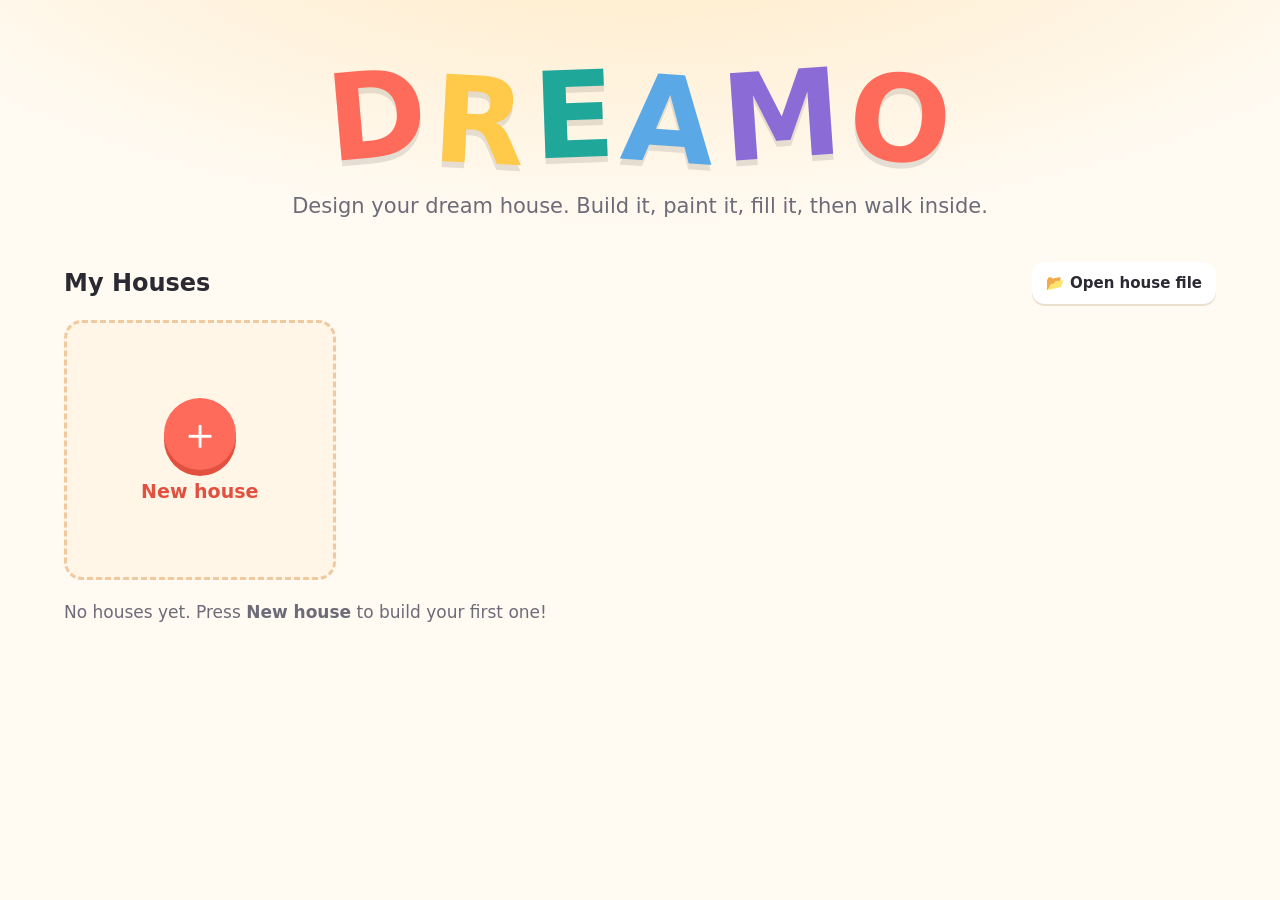
<file: index.html>
<!doctype html>
<html lang="en">
<head>
<meta charset="utf-8">
<meta name="viewport" content="width=device-width, initial-scale=1">
<title>DREAMO — design your dream house</title>
<meta name="description" content="Design your dream house in 3D. Draw the walls, paint, add furniture and a garden, pick a beach, forest, snowy mountain or city, then walk inside.">
<meta name="theme-color" content="#ff6b5a">
<!-- The picture and words shown when DREAMO is shared in a text or on social media. Remake share.png with tools/make-share-image.sh -->
<meta property="og:type" content="website">
<meta property="og:site_name" content="DREAMO">
<meta property="og:url" content="https://texasboots.github.io/dreamo/">
<meta property="og:title" content="DREAMO: design your dream house in 3D">
<meta property="og:description" content="Build it, paint it, fill it, then walk inside. Free, right in your browser.">
<meta property="og:image" content="https://texasboots.github.io/dreamo/share.png">
<meta property="og:image:width" content="1200">
<meta property="og:image:height" content="630">
<meta property="og:image:alt" content="The DREAMO logo next to a two-storey 3D beach house at sunset, with a red car and a pool">
<meta name="twitter:card" content="summary_large_image">
<meta name="twitter:title" content="DREAMO: design your dream house in 3D">
<meta name="twitter:description" content="Build it, paint it, fill it, then walk inside. Free, right in your browser.">
<meta name="twitter:image" content="https://texasboots.github.io/dreamo/share.png">
<link rel="icon" href="data:image/svg+xml,<svg xmlns='http://www.w3.org/2000/svg' viewBox='0 0 100 100'><text y='.9em' font-size='90'>🏡</text></svg>">
<link rel="stylesheet" href="css/dreamo.css">
<script type="importmap">{ "imports": { "three": "./vendor/three/three.module.js", "three/addons/": "./vendor/three/addons/" } }</script>
</head>
<body>
<main id="home">
  <header class="hero">
    <h1 class="logo" aria-label="DREAMO"><span>D</span><span>R</span><span>E</span><span>A</span><span>M</span><span>O</span></h1>
    <p>Design your dream house. Build it, paint it, fill it, then walk inside.</p>
  </header>
  <div class="shelfbar">
    <h2 class="shelf">My Houses</h2>
    <button id="openFile" class="btn">📂 Open house file</button>
    <button id="backupAll" class="btn" hidden>💾 Save all to a file</button>
  </div>
  <div id="houses" class="houses"></div>
  <p id="empty" class="empty" hidden>No houses yet. Press <b>New house</b> to build your first one!</p>
</main>

<div id="builder" hidden>
  <canvas id="view"></canvas>
  <header id="topbar"></header>
  <aside id="left"></aside>
  <aside id="right"></aside>
  <div id="tip"></div>
  <div id="hint"></div>
  <footer id="bottombar"></footer>
  <div id="measure" hidden></div>
  <div id="walkhud">
    <div class="keys"><b>W A S D</b> or arrows to walk · move the mouse to look · <b>Shift</b> to run · click the view to grab the mouse</div>
    <button id="leave" class="btn walk">⬅ Back to building (Esc)</button>
    <div class="dot"></div>
  </div>
</div>
<div id="modal" hidden></div>
<script type="module" src="js/main.js"></script>
</body>
</html>
</file>
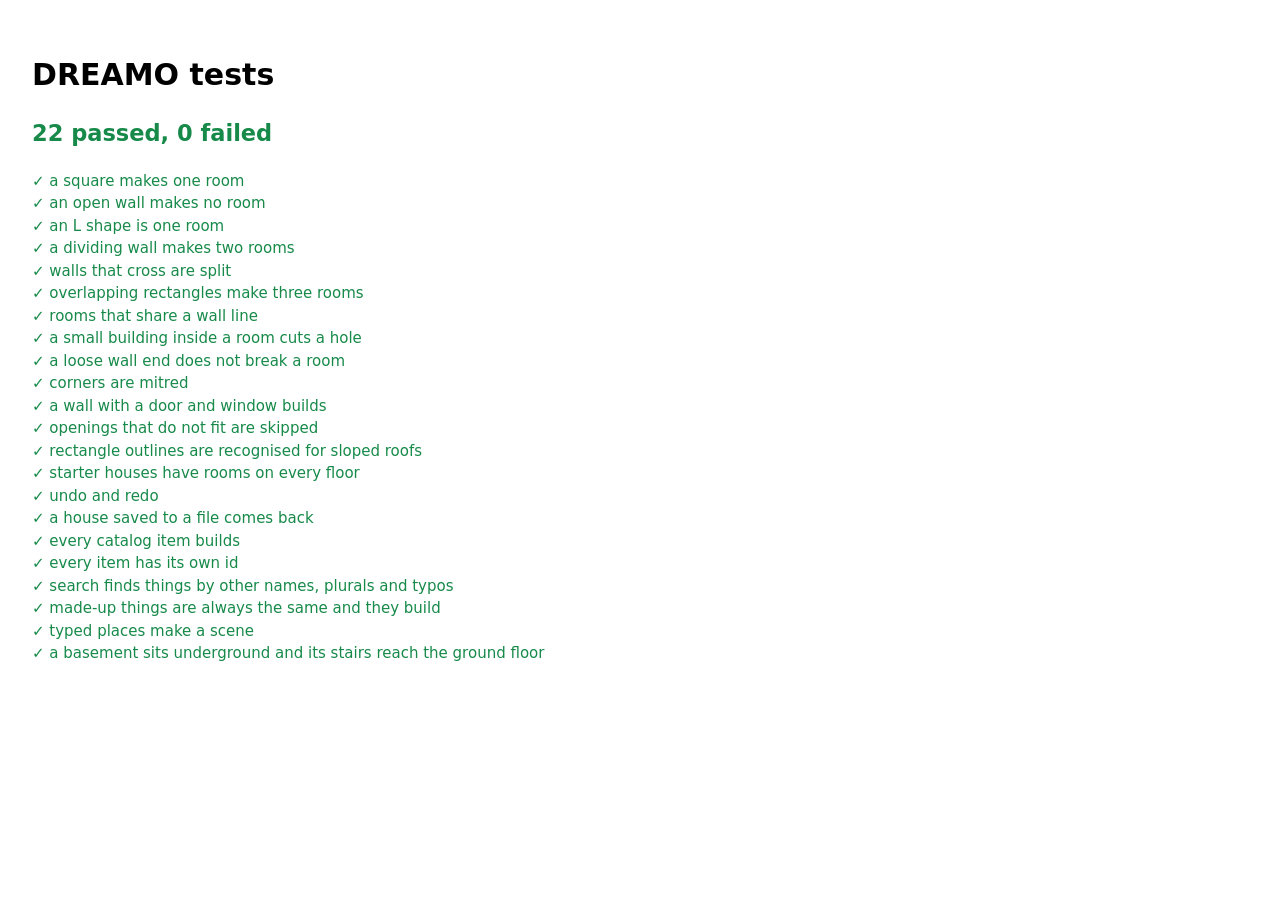
<file: tests.html>
<!doctype html><html><head><meta charset="utf-8"><title>DREAMO tests</title>
<script type="importmap">{ "imports": { "three": "./vendor/three/three.module.js", "three/addons/": "./vendor/three/addons/" } }</script>
<style>body{font:15px/1.5 system-ui;padding:24px} .ok{color:#178a4a} .bad{color:#c22;font-weight:700}</style></head>
<body><h1>DREAMO tests</h1><div id="out"></div><script type="module" src="js/tests/tests.js"></script></body></html>
</file>
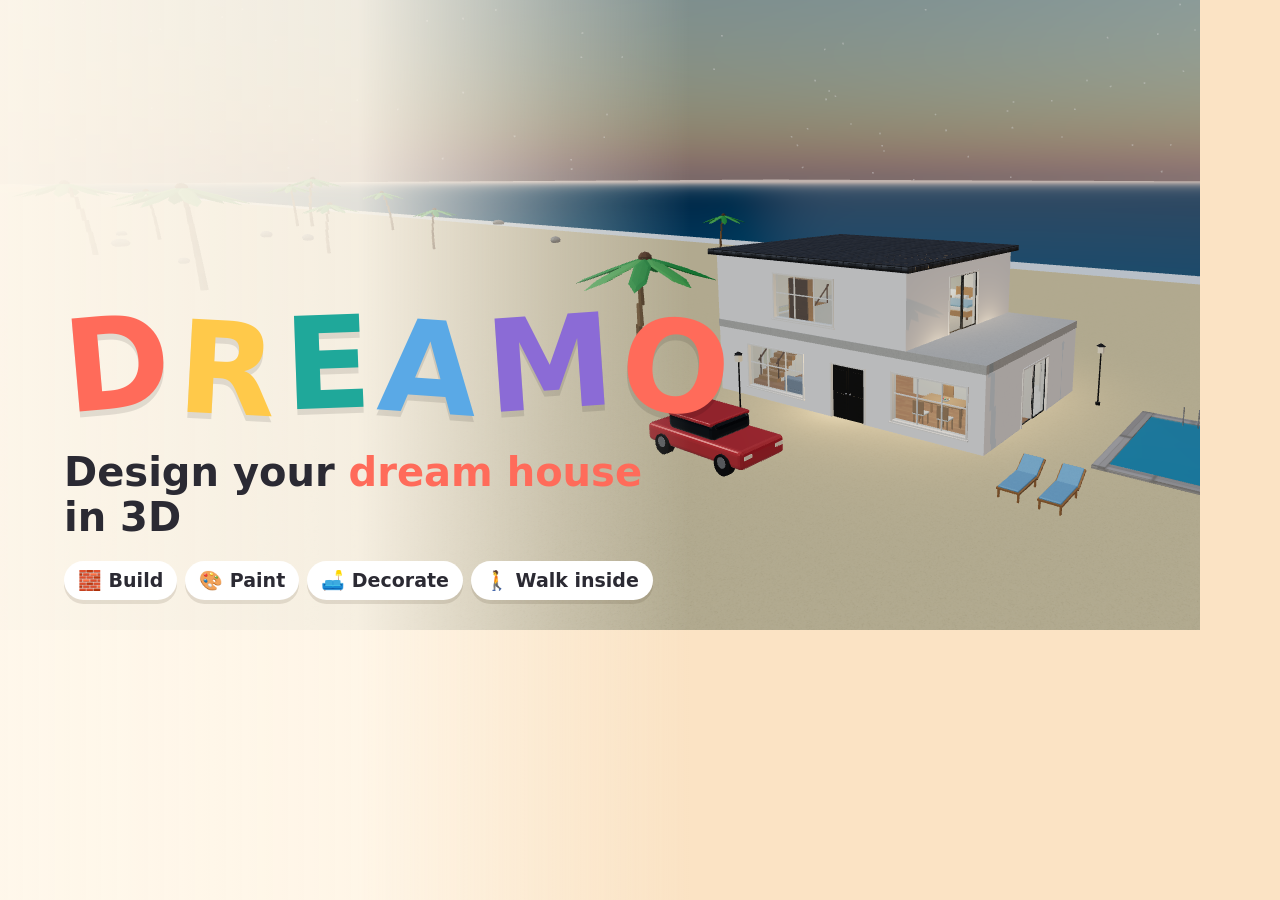
<file: tools/share-image.html>
<!doctype html>
<html lang="en">
<head>
<meta charset="utf-8">
<title>DREAMO share picture</title>
<!-- Draws the 1200×630 picture shown when DREAMO is shared in a text or on social media.
     Remake it with:  tools/make-share-image.sh   (try ?env=forest&starter=cottage&hour=17) -->
<link rel="stylesheet" href="../css/dreamo.css">
<script type="importmap">{ "imports": { "three": "../vendor/three/three.module.js", "three/addons/": "../vendor/three/addons/" } }</script>
<style>
  html, body { margin: 0; width: 1200px; height: 630px; overflow: hidden; background: #fbe3c4; }
  #view { position: absolute; inset: 0; width: 1200px; height: 630px; display: block; }
  .fade { position: absolute; inset: 0; background: linear-gradient(90deg, rgba(255, 248, 236, .97) 0%, rgba(255, 248, 236, .88) 28%, rgba(255, 248, 236, .3) 44%, rgba(255, 248, 236, 0) 54%); }
  .words { position: absolute; left: 64px; top: 0; bottom: 0; width: 620px; display: flex; flex-direction: column; justify-content: center; gap: 22px; }
  .logo { font-size: 128px; }
  .tag { font-size: 40px; font-weight: 900; line-height: 1.12; color: var(--ink); }
  .tag em { font-style: normal; color: var(--coral); }
  .chips { display: flex; flex-wrap: nowrap; gap: 8px; }
  .chips span { background: #fff; border-radius: 999px; padding: 8px 14px; font-size: 19px; font-weight: 800; white-space: nowrap; color: var(--ink); box-shadow: 0 4px 0 rgba(60, 40, 20, .12); }
</style>
</head>
<body>
<canvas id="view"></canvas>
<div class="fade"></div>
<div class="words">
  <h1 class="logo" aria-label="DREAMO"><span>D</span><span>R</span><span>E</span><span>A</span><span>M</span><span>O</span></h1>
  <p class="tag">Design your <em>dream house</em> in 3D</p>
  <div class="chips"><span>🧱 Build</span><span>🎨 Paint</span><span>🛋️ Decorate</span><span>🚶 Walk inside</span></div>
</div>
<script type="module">
import * as THREE from 'three';
import { Stage } from '../js/scene/stage.js';
import { HouseView } from '../js/scene/houseView.js';
import { newHouse } from '../js/model.js';

const q = new URLSearchParams(location.search);
const env = q.get('env') || 'beach', starter = q.get('starter') || 'modern', hour = +(q.get('hour') || 17.9);
const stage = new Stage(document.getElementById('view')), view = new HouseView(stage.scene);
const house = newHouse('Share', env, starter); house.roof.style = q.get('roof') || house.roof.style;
stage.setEnv(env); stage.setTime(hour);
view.sync(house, { floor: house.floors.length - 1, showAll: true, walk: false, low: false });
stage.setLampSpots(view.lampSpots(house, 99));
stage.grid.visible = stage.overlay.visible = false;

// Aim at the house, then shift the picture so the house sits on the right, beside the words.
const box = new THREE.Box3().setFromObject(view.root), mid = box.getCenter(new THREE.Vector3());
const size = box.getSize(new THREE.Vector3()).length(), turn = +(q.get('turn') || 0.62), dist = size * (+(q.get('zoom') || 0.86));
stage.camera.position.set(mid.x + Math.sin(turn) * dist, mid.y + dist * +(q.get('up') || 0.24), mid.z + Math.cos(turn) * dist);
stage.controls.target.copy(mid).add(new THREE.Vector3(0, +(q.get('lift') || 1.2), 0)); stage.controls.update();
stage.renderer.setPixelRatio(devicePixelRatio); stage.renderer.setSize(1200, 630, false);
stage.camera.aspect = 1200 / 630; stage.camera.setViewOffset(1200, 630, -275, 10, 1200, 630); stage.camera.updateProjectionMatrix();
stage.followSun(); stage.render();
document.title = 'ready';
</script>
</body>
</html>
</file>
<file: css/dreamo.css>
:root {
  --ink: #2b2a33; --soft: #6d6b78; --paper: #fffaf2; --card: rgba(255, 255, 255, .94); --line: #eadfce;
  --coral: #ff6b5a; --coral-d: #e2503f; --teal: #1fa89a; --sun: #ffc94a; --sky: #5aa9e6; --plum: #8b6bd6;
  --r: 18px; --shadow: 0 8px 24px rgba(60, 40, 20, .16);
  font-family: ui-rounded, "SF Pro Rounded", "Arial Rounded MT Bold", "Nunito", "Trebuchet MS", system-ui, sans-serif;
}
* { box-sizing: border-box; }
[hidden] { display: none !important; }
html, body { margin: 0; height: 100%; color: var(--ink); background: var(--paper); }
button, input { font: inherit; color: inherit; }
button { cursor: pointer; border: 0; background: none; }
button:focus-visible, input:focus-visible { outline: 3px solid var(--sky); outline-offset: 2px; }
h1, h2, h3, h4, p { margin: 0; }

/* ---------- My Houses ---------- */
#home { min-height: 100%; padding: 0 clamp(16px, 5vw, 64px) 64px; background: radial-gradient(1200px 500px at 50% -120px, #ffe9c2, transparent 70%), var(--paper); }
.hero { text-align: center; padding: 56px 0 36px; }
.logo { font-size: clamp(56px, 11vw, 120px); letter-spacing: .02em; line-height: 1; font-weight: 900; display: inline-flex; gap: .04em; }
.logo span { display: inline-block; text-shadow: 0 6px 0 rgba(0, 0, 0, .1); }
.logo span:nth-child(1) { color: var(--coral); transform: rotate(-5deg); } .logo span:nth-child(2) { color: var(--sun); transform: translateY(6px) rotate(3deg); }
.logo span:nth-child(3) { color: var(--teal); transform: rotate(-2deg); } .logo span:nth-child(4) { color: var(--sky); transform: translateY(5px) rotate(4deg); }
.logo span:nth-child(5) { color: var(--plum); transform: rotate(-4deg); } .logo span:nth-child(6) { color: var(--coral); transform: translateY(4px) rotate(5deg); }
.hero p { margin-top: 18px; font-size: clamp(16px, 2vw, 21px); color: var(--soft); }
.shelf { font-size: 24px; margin: 0; flex: 1; }
.shelfbar { display: flex; align-items: center; gap: 10px; flex-wrap: wrap; margin: 8px 0 16px; }
.houses { display: grid; grid-template-columns: repeat(auto-fill, minmax(240px, 1fr)); gap: 22px; }
.house { background: #fff; border-radius: var(--r); box-shadow: var(--shadow); overflow: hidden; display: flex; flex-direction: column; transition: transform .15s; }
.house:hover { transform: translateY(-4px); }
.house .pic { height: 170px; background-size: cover; background-position: center; width: 100%; }
.house .meta { padding: 12px 14px 4px; display: flex; flex-direction: column; gap: 2px; }
.house .meta b { font-size: 17px; overflow-wrap: anywhere; } .house small { color: var(--soft); }
.house .acts { display: flex; gap: 4px; padding: 6px 10px 10px; }
.house .acts button { width: 38px; height: 38px; border-radius: 12px; font-size: 17px; } .house .acts button:hover { background: #f3ece0; }
.house.new { min-height: 260px; align-items: center; justify-content: center; gap: 10px; border: 3px dashed #f0c9a0; background: #fff6e8; box-shadow: none; font-size: 19px; color: var(--coral-d); }
.house.new .plus { width: 72px; height: 72px; border-radius: 50%; background: var(--coral); color: #fff; font-size: 44px; display: grid; place-items: center; box-shadow: 0 6px 0 var(--coral-d); }
.empty { margin-top: 22px; color: var(--soft); font-size: 17px; }

/* ---------- new house chooser ---------- */
#modal { position: fixed; inset: 0; background: rgba(40, 30, 20, .5); display: grid; place-items: center; padding: 16px; z-index: 50; overflow: auto; }
.sheet { position: relative; background: var(--paper); border-radius: 26px; padding: 26px 28px 28px; width: min(760px, 100%); box-shadow: 0 30px 80px rgba(0, 0, 0, .35); display: flex; flex-direction: column; gap: 12px; }
.sheet h2 { font-size: 28px; } .sheet h3 { font-size: 17px; margin-top: 8px; color: var(--soft); }
.sheet .x { position: absolute; top: 14px; right: 14px; width: 40px; height: 40px; border-radius: 50%; background: #f1e8da; font-size: 18px; }
.choices { display: grid; grid-template-columns: repeat(4, 1fr); gap: 12px; }
.choice { background: #fff; border-radius: 16px; padding: 8px 8px 12px; display: flex; flex-direction: column; gap: 6px; align-items: center; border: 3px solid transparent; box-shadow: 0 3px 10px rgba(60, 40, 20, .1); text-align: center; }
.choice.on { border-color: var(--coral); } .choice small { color: var(--soft); font-size: 12.5px; line-height: 1.25; }
.scene { width: 100%; height: 84px; border-radius: 11px; display: grid; place-items: center; font-size: 40px; } .scene.plain { background: #fff1d9; }
.name { border: 2px solid var(--line); background: #fff; border-radius: 12px; padding: 9px 12px; font-size: 17px; font-weight: 700; min-width: 0; }
.btn.go { align-self: flex-end; margin-top: 8px; }

/* ---------- builder ---------- */
#builder { position: fixed; inset: 0; overflow: hidden; background: #cfe3ee; }
#view { position: absolute; inset: 0; width: 100%; height: 100%; display: block; touch-action: none; }
.btn { display: inline-flex; align-items: center; justify-content: center; gap: 7px; min-height: 42px; padding: 0 14px; border-radius: 13px; background: #fff; font-weight: 700; font-size: 15px; box-shadow: 0 2px 0 var(--line); white-space: nowrap; }
.btn:hover { background: #fff3e2; } .btn.on { background: var(--coral); color: #fff; box-shadow: 0 2px 0 var(--coral-d); }
.btn:disabled { opacity: .4; cursor: default; } .btn .ico { font-size: 18px; line-height: 1; }
.btn.go, .btn.walk { background: var(--teal); color: #fff; box-shadow: 0 4px 0 #14786e; font-size: 17px; min-height: 50px; padding: 0 22px; border-radius: 16px; }
.btn.go:hover, .btn.walk:hover { background: #23b9aa; }
#topbar { position: absolute; top: 12px; left: 12px; right: 12px; display: flex; gap: 10px; align-items: center; pointer-events: none; }
#topbar > * { pointer-events: auto; }
#topbar .home { box-shadow: var(--shadow); } #topbar .name { width: 210px; box-shadow: var(--shadow); border-color: transparent; }
.steps { display: flex; gap: 6px; background: var(--card); padding: 6px; border-radius: 20px; box-shadow: var(--shadow); margin: 0 auto; }
.step { display: flex; align-items: center; gap: 7px; padding: 8px 14px 8px 8px; border-radius: 15px; font-weight: 800; font-size: 15px; }
.step b { width: 26px; height: 26px; border-radius: 50%; background: #f1e8da; display: grid; place-items: center; font-size: 13px; }
.step:hover { background: #fff3e2; } .step.on { background: var(--coral); color: #fff; } .step.on b { background: #fff; color: var(--coral-d); }
.saved { font-size: 13px; font-weight: 700; color: #fff; background: rgba(30, 40, 50, .55); padding: 6px 10px; border-radius: 10px; opacity: 0; }
.saved.flash { animation: flash 2.2s; } @keyframes flash { 0%, 70% { opacity: 1; } 100% { opacity: 0; } }
#left, #right { position: absolute; top: 84px; bottom: 92px; display: flex; flex-direction: column; gap: 12px; pointer-events: none; }
#left { left: 12px; width: 168px; } #right { right: 12px; width: 286px; overflow-y: auto; padding-bottom: 4px; scrollbar-width: thin; }
.card { background: var(--card); border-radius: var(--r); box-shadow: var(--shadow); padding: 14px; display: flex; flex-direction: column; gap: 8px; pointer-events: auto; backdrop-filter: blur(8px); }
.card h3 { font-size: 16px; } .card h4 { font-size: 13px; color: var(--soft); margin: 4px 0 6px; }
.btn.tool { justify-content: flex-start; width: 100%; background: #f7f1e6; box-shadow: none; } .btn.tool.on { background: var(--coral); } .btn.tool.danger:hover { background: #ffd9d4; }
.grid2 { display: grid; grid-template-columns: 1fr 1fr; gap: 8px; }
.tile { background: #f7f1e6; border-radius: 14px; padding: 8px 6px; display: flex; flex-direction: column; align-items: center; gap: 4px; font-size: 13px; font-weight: 700; border: 3px solid transparent; text-align: center; line-height: 1.2; }
.tile:hover { background: #fff3e2; } .tile.on { border-color: var(--coral); background: #fff; } .tile .big { font-size: 30px; line-height: 1.2; } .tile img { width: 92px; height: 92px; }
.tabs { display: flex; flex-wrap: wrap; gap: 5px; } .tab { padding: 6px 9px; border-radius: 10px; background: #f1e8da; font-size: 12.5px; font-weight: 700; } .tab.on { background: var(--ink); color: #fff; }
.swatches { display: grid; grid-template-columns: repeat(6, 1fr); gap: 7px; } .swatches.wide { grid-template-columns: repeat(5, 1fr); } .swatches.small { grid-template-columns: repeat(5, 1fr); gap: 5px; }
.sw { aspect-ratio: 1; border-radius: 10px; border: 2px solid rgba(0, 0, 0, .12); } .sw:hover { transform: scale(1.1); } .sw.on { outline: 3px solid var(--coral); outline-offset: 2px; }
.steps-help { margin: 0; padding-left: 20px; display: flex; flex-direction: column; gap: 6px; font-size: 14px; line-height: 1.35; } .small { font-size: 12.5px; color: var(--soft); line-height: 1.4; }
.note { font-size: 13px; background: #fff3d1; border-radius: 10px; padding: 8px 10px; line-height: 1.35; }
#bottombar { position: absolute; left: 12px; right: 12px; bottom: 12px; display: flex; gap: 8px; align-items: center; flex-wrap: wrap; justify-content: center; pointer-events: none; }
#bottombar > * { pointer-events: auto; }
.group { display: flex; align-items: center; gap: 5px; background: var(--card); padding: 6px; border-radius: 17px; box-shadow: var(--shadow); }
.group label { font-size: 13px; font-weight: 800; color: var(--soft); padding: 0 4px 0 6px; } .group .btn { box-shadow: none; background: #f7f1e6; min-height: 38px; padding: 0 9px; } .group .btn.on { background: var(--coral); }
.group.time { padding: 6px 12px; font-size: 19px; } .group.time input { width: 100px; accent-color: var(--coral); }
#tip, #hint { position: absolute; left: 50%; transform: translateX(-50%); pointer-events: none; text-align: center; max-width: min(620px, calc(100% - 520px)); }
#tip { top: 78px; font-size: 14.5px; font-weight: 700; color: #fff; background: rgba(30, 40, 50, .6); padding: 7px 14px; border-radius: 12px; }
#hint { bottom: 132px; font-size: 15px; font-weight: 800; background: var(--sun); padding: 9px 16px; border-radius: 13px; box-shadow: var(--shadow); opacity: 0; }
#hint.pop { animation: pop 5s; } @keyframes pop { 0% { opacity: 0; transform: translate(-50%, 8px); } 6%, 85% { opacity: 1; transform: translate(-50%, 0); } 100% { opacity: 0; } }
#measure { position: fixed; pointer-events: none; background: var(--ink); color: #fff; font-weight: 800; font-size: 14px; padding: 4px 9px; border-radius: 9px; z-index: 5; }
#walkhud { display: none; }
.walking #topbar, .walking #left, .walking #right, .walking #bottombar, .walking #tip, .walking #hint { display: none; }
.walking #walkhud { display: block; }
#walkhud .keys { position: absolute; top: 14px; left: 50%; transform: translateX(-50%); background: rgba(30, 40, 50, .6); color: #fff; padding: 9px 16px; border-radius: 13px; font-size: 14.5px; text-align: center; }
#walkhud #leave { position: absolute; bottom: 16px; left: 16px; }
#walkhud .dot { position: absolute; left: 50%; top: 50%; width: 6px; height: 6px; margin: -3px; border-radius: 50%; background: rgba(255, 255, 255, .8); box-shadow: 0 0 0 1px rgba(0, 0, 0, .3); }
@media (max-width: 1180px) { .step .lbl { display: none; } .step { padding: 8px; } #topbar .name { width: 150px; } #tip, #hint { max-width: calc(100% - 500px); } }
@media (max-width: 700px) { .choices { grid-template-columns: repeat(2, 1fr); } }
@media (prefers-reduced-motion: reduce) { * { animation-duration: .01s !important; transition: none !important; } #hint.pop { opacity: 1; } }
.find { width: 100%; font: inherit; font-size: 15px; font-weight: 700; padding: 11px 12px; border-radius: 14px; border: 3px solid var(--line); background: #fff; color: var(--ink); outline: none; }
.find:focus { border-color: var(--coral); }
#found { display: flex; flex-direction: column; gap: 8px; }
.makeup { display: flex; flex-direction: column; gap: 6px; } .makeup .grid2 { grid-template-columns: 1fr; } .tile.made { background: linear-gradient(135deg, #fff1d6, #f6e6ff); border-color: #e9d4ff; } .tile.made.on { border-color: var(--plum); }
.place-box { display: flex; gap: 6px; } .place-box .find { flex: 1; } .chips { display: flex; flex-wrap: wrap; gap: 5px; }
.chip { padding: 6px 10px; border-radius: 12px; background: #f1e8da; font-size: 13px; font-weight: 700; } .chip.on { background: var(--teal); color: #fff; } .chip:hover { background: #fff3e2; } .chip.on:hover { background: var(--teal); }
</file>
